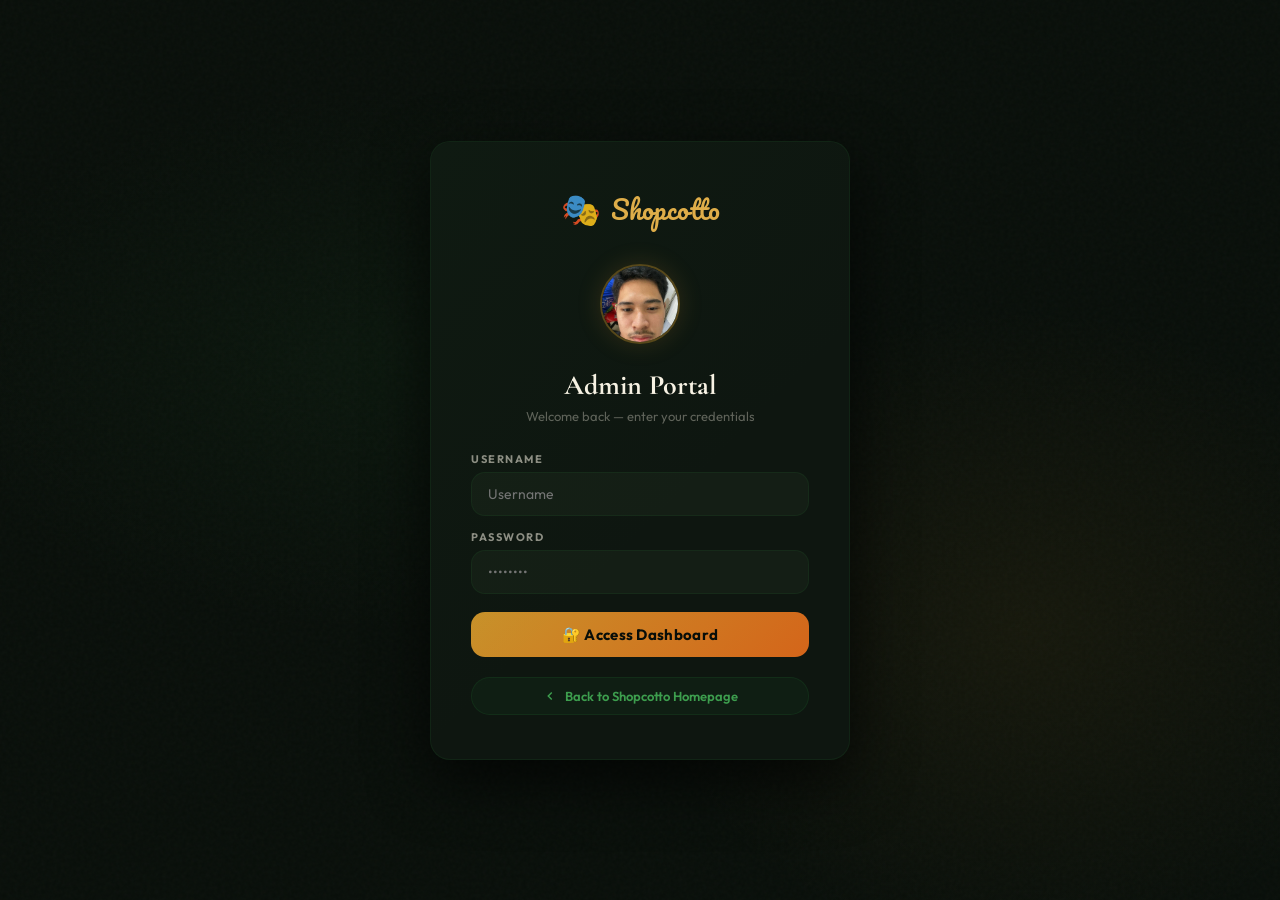
<file: admin.html>
<!DOCTYPE html>
<html lang="en">
<head>
<meta charset="UTF-8"/>
<meta name="viewport" content="width=device-width, initial-scale=1.0"/>
<title>Shopcotto — Admin Panel</title>
<link href="https://fonts.googleapis.com/css2?family=Cormorant+Garamond:ital,wght@0,400;0,600;0,700;1,400&family=Outfit:wght@300;400;500;600;700&family=Pacifico&display=swap" rel="stylesheet">
<style>
/* ═══════════════════════════════════════════
   SHOPCOTTO ADMIN — Dark Forest Luxury Theme
═══════════════════════════════════════════ */
:root {
  --bg-base:    #080E09;
  --bg-card:    #0E1610;
  --bg-elevated:#141E15;
  --bg-hover:   #1A2A1C;
  --border:     rgba(30,92,42,0.20);
  --border-hi:  rgba(201,146,42,0.40);
  --gold:       #C9922A;
  --gold2:      #E5B04A;
  --gold-glow:  rgba(201,146,42,0.18);
  --amber:      #D4651A;
  --forest:     #1E5C2A;
  --forest2:    #2E7A3A;
  --forest3:    #3D9E4E;
  --cream:      #FAF4E6;
  --cream2:     #EDE0C4;
  --muted:      rgba(250,244,230,0.35);
  --muted2:     rgba(250,244,230,0.55);
  --text:       rgba(250,244,230,0.90);
  --green:      #3D9E6A;
  --green-bg:   rgba(61,158,106,0.12);
  --red:        #C0392B;
  --red-bg:     rgba(192,57,43,0.12);
  --blue:       #3A8FD4;
  --blue-bg:    rgba(58,143,212,0.12);
  --orange:     #E08040;
  --orange-bg:  rgba(224,128,64,0.12);
  --sidebar-w:  260px;
  --font-display: 'Cormorant Garamond', Georgia, serif;
  --font-body:    'Outfit', sans-serif;
  --font-logo:    'Pacifico', cursive;
  --ease: cubic-bezier(0.4,0,0.2,1);
  --spring: cubic-bezier(0.34,1.56,0.64,1);
  --r1: 8px; --r2: 14px; --r3: 20px;
  --s1: 0 2px 12px rgba(0,0,0,0.5);
  --s2: 0 8px 32px rgba(0,0,0,0.6);
  --s3: 0 20px 60px rgba(0,0,0,0.7);
}

*,*::before,*::after{box-sizing:border-box;margin:0;padding:0}
html{font-size:16px;scroll-behavior:smooth}
body{
  font-family:var(--font-body);
  background:var(--bg-base);
  color:var(--text);
  overflow-x:hidden;
  min-height:100vh;
}
::-webkit-scrollbar{width:4px;height:4px}
::-webkit-scrollbar-track{background:var(--bg-base)}
::-webkit-scrollbar-thumb{background:var(--gold);border-radius:2px}
a{text-decoration:none;color:inherit}
button{cursor:pointer;font-family:var(--font-body);border:none;background:none}
input,select,textarea{font-family:var(--font-body)}

/* ── LOGIN SCREEN ── */
.login-screen{
  position:fixed;inset:0;z-index:9000;
  background:var(--bg-base);
  display:flex;align-items:center;justify-content:center;
  background-image:
    radial-gradient(ellipse 60% 50% at 30% 40%, rgba(30,92,42,0.10) 0%, transparent 60%),
    radial-gradient(ellipse 50% 60% at 80% 70%, rgba(201,146,42,0.07) 0%, transparent 60%);
}
.login-noise{
  position:absolute;inset:0;pointer-events:none;opacity:0.03;
  background-image:url("data:image/svg+xml,%3Csvg viewBox='0 0 256 256' xmlns='http://www.w3.org/2000/svg'%3E%3Cfilter id='n'%3E%3CfeTurbulence type='fractalNoise' baseFrequency='0.9' numOctaves='4' stitchTiles='stitch'/%3E%3C/filter%3E%3Crect width='100%25' height='100%25' filter='url(%23n)'/%3E%3C/svg%3E");
}
.login-card{
  width:100%;max-width:420px;
  background:var(--bg-card);
  border:1px solid var(--border);
  border-radius:var(--r3);
  padding:44px 40px;
  box-shadow:var(--s3);
  position:relative;z-index:1;
  animation:loginPop 0.5s var(--spring);
}
.login-card::before{
  content:'';position:absolute;inset:0;border-radius:var(--r3);
  background:linear-gradient(135deg,rgba(30,92,42,0.06) 0%,transparent 60%);
  pointer-events:none;
}
@keyframes loginPop{from{opacity:0;transform:translateY(24px) scale(0.96)}to{opacity:1;transform:none}}
.login-logo{
  display:flex;align-items:center;justify-content:center;gap:10px;margin-bottom:32px;
}
.login-logo span:first-child{font-size:32px}
.login-logo .logo-text{font-family:var(--font-logo);font-size:26px;color:var(--gold2)}
.login-card h2{
  font-family:var(--font-display);font-size:28px;text-align:center;
  margin-bottom:6px;color:var(--cream);
}
.login-sub{text-align:center;color:var(--muted);font-size:13px;margin-bottom:28px}
.login-avatar-wrap{display:flex;justify-content:center;margin-bottom:24px;}
.login-avatar{
  width:80px;height:80px;border-radius:50%;
  border:2px solid var(--border-hi);overflow:hidden;
  box-shadow:0 0 24px var(--gold-glow);
}
.login-avatar img{width:100%;height:100%;object-fit:cover}

/* Back to homepage link on login screen */
.login-back-link {
  display:flex;align-items:center;justify-content:center;gap:8px;
  margin-top:20px;padding:10px 20px;border-radius:100px;
  background:rgba(30,92,42,0.12);border:1px solid rgba(30,92,42,0.25);
  color:var(--forest3);font-size:13px;font-weight:600;
  transition:all 0.2s;text-decoration:none;
}
.login-back-link:hover{background:rgba(30,92,42,0.22);color:var(--gold2)}

.fg{display:flex;flex-direction:column;gap:6px;margin-bottom:14px}
.fg label{font-size:11px;font-weight:700;text-transform:uppercase;letter-spacing:1.5px;color:var(--muted2)}
.fg input{
  padding:12px 16px;border-radius:var(--r2);
  border:1px solid var(--border);background:var(--bg-elevated);
  color:var(--text);font-size:14px;outline:none;
  transition:border-color 0.2s,box-shadow 0.2s;
}
.fg input:focus{border-color:var(--gold);box-shadow:0 0 0 3px var(--gold-glow)}
.error-msg{
  background:var(--red-bg);border:1px solid rgba(192,57,43,0.3);
  color:#FF7070;border-radius:var(--r1);padding:10px 14px;
  font-size:13px;margin-bottom:12px;display:none;
}
.btn-login{
  width:100%;padding:13px;border-radius:var(--r2);
  background:linear-gradient(135deg,var(--gold),var(--amber));
  color:var(--bg-base);font-size:15px;font-weight:700;
  border:none;transition:all 0.25s var(--spring);
  letter-spacing:0.3px;margin-top:4px;
}
.btn-login:hover{transform:translateY(-2px);box-shadow:0 8px 28px rgba(201,146,42,0.4)}

/* ── LAYOUT ── */
.dashboard{display:flex;min-height:100vh}

/* ── SIDEBAR ── */
.sidebar{
  width:var(--sidebar-w);flex-shrink:0;
  background:var(--bg-card);
  border-right:1px solid var(--border);
  display:flex;flex-direction:column;
  position:fixed;top:0;left:0;bottom:0;
  z-index:100;overflow:hidden;
}
.sidebar::before{
  content:'';position:absolute;top:0;left:0;right:0;height:1px;
  background:linear-gradient(90deg,transparent,var(--gold),transparent);
}
.sidebar-top{padding:24px 20px 20px;border-bottom:1px solid var(--border)}
.sidebar-logo{display:flex;align-items:center;gap:10px;margin-bottom:20px;}
.sidebar-logo span:first-child{font-size:24px}
.sidebar-logo .logo-text{font-family:var(--font-logo);font-size:20px;color:var(--gold2)}
.admin-profile{
  display:flex;align-items:center;gap:12px;
  background:var(--bg-elevated);border-radius:var(--r2);
  padding:12px 14px;border:1px solid var(--border);
}
.admin-avatar{
  width:42px;height:42px;border-radius:50%;
  border:2px solid var(--gold);overflow:hidden;flex-shrink:0;
  box-shadow:0 0 12px var(--gold-glow);
}
.admin-avatar img{width:100%;height:100%;object-fit:cover}
.admin-info{}
.admin-name{font-size:14px;font-weight:700;color:var(--cream);margin-bottom:2px}
.admin-role{font-size:11px;color:var(--gold);font-weight:600;text-transform:uppercase;letter-spacing:1px}
.online-dot{
  width:8px;height:8px;border-radius:50%;background:var(--green);
  margin-left:auto;flex-shrink:0;box-shadow:0 0 8px var(--green);
  animation:onlinePulse 2s ease infinite;
}
@keyframes onlinePulse{0%,100%{opacity:1}50%{opacity:0.4}}

.sidebar-nav{flex:1;padding:16px 12px;overflow-y:auto;display:flex;flex-direction:column;gap:3px}
.nav-item{
  display:flex;align-items:center;gap:12px;
  width:100%;padding:11px 14px;border-radius:var(--r2);
  font-size:14px;font-weight:500;color:var(--muted2);
  transition:all 0.2s var(--ease);text-align:left;
  position:relative;overflow:hidden;
}
.nav-item::before{
  content:'';position:absolute;left:0;top:50%;transform:translateY(-50%);
  width:3px;height:0;border-radius:0 2px 2px 0;
  background:var(--gold);transition:height 0.2s var(--ease);
}
.nav-item:hover{background:var(--bg-hover);color:var(--text)}
.nav-item.active{background:var(--gold-glow);color:var(--gold2);font-weight:600}
.nav-item.active::before{height:24px}
.nav-icon{font-size:18px;width:22px;text-align:center;flex-shrink:0}
.nav-badge{
  margin-left:auto;background:var(--amber);color:white;
  font-size:10px;font-weight:800;padding:2px 7px;border-radius:100px;
  min-width:20px;text-align:center;
}

.sidebar-footer{padding:16px 12px;border-top:1px solid var(--border)}

/* ══ BACK TO HOMEPAGE BUTTON — prominent ══ */
.btn-back-home {
  display:flex;align-items:center;gap:10px;
  width:100%;padding:11px 14px;border-radius:var(--r2);
  font-size:13px;font-weight:700;
  color:var(--gold2);
  background:rgba(201,146,42,0.10);
  border:1px solid rgba(201,146,42,0.25);
  transition:all 0.2s;margin-bottom:6px;
  text-decoration:none;
}
.btn-back-home:hover{
  background:rgba(201,146,42,0.20);
  border-color:var(--gold);
  color:var(--gold2);
  transform:translateX(-2px);
}
.btn-back-home svg { flex-shrink:0; }

.btn-logout{
  display:flex;align-items:center;gap:10px;
  width:100%;padding:10px 14px;border-radius:var(--r2);
  font-size:13px;font-weight:600;color:rgba(192,57,43,0.7);
  transition:all 0.2s;margin-top:4px;
}
.btn-logout:hover{background:var(--red-bg);color:#FF7070}

/* ── MAIN ── */
.main-content{
  margin-left:var(--sidebar-w);flex:1;
  display:flex;flex-direction:column;min-height:100vh;
}
.top-bar{
  position:sticky;top:0;z-index:50;
  background:rgba(8,14,9,0.88);backdrop-filter:blur(20px);
  border-bottom:1px solid var(--border);
  padding:18px 32px;
  display:flex;align-items:center;justify-content:space-between;
}
.top-bar h1{font-family:var(--font-display);font-size:26px;font-weight:600;color:var(--cream)}
.top-bar-right{display:flex;align-items:center;gap:16px}
.time-display{font-size:13px;color:var(--muted);font-variant-numeric:tabular-nums}

/* Back to Shop button in top bar */
.top-bar-home {
  display:flex;align-items:center;gap:8px;
  padding:8px 18px;border-radius:100px;
  background:rgba(201,146,42,0.12);border:1px solid rgba(201,146,42,0.3);
  color:var(--gold2);font-size:13px;font-weight:700;
  transition:all 0.2s;text-decoration:none;
}
.top-bar-home:hover{background:rgba(201,146,42,0.22);border-color:var(--gold)}

.top-search{
  display:flex;align-items:center;gap:10px;
  background:var(--bg-elevated);border:1px solid var(--border);
  border-radius:100px;padding:8px 16px;
}
.top-search input{
  background:none;border:none;outline:none;color:var(--text);
  font-size:13px;width:180px;
}
.top-search input::placeholder{color:var(--muted)}

/* ── TAB CONTENT ── */
.tab-content{padding:28px 32px;display:none}
.tab-content.active{display:block;animation:fadeUp 0.3s var(--ease)}
@keyframes fadeUp{from{opacity:0;transform:translateY(10px)}to{opacity:1;transform:none}}

/* ── STATS GRID ── */
.stats-grid{display:grid;grid-template-columns:repeat(4,1fr);gap:18px;margin-bottom:28px}
.stat-card{
  background:var(--bg-card);border:1px solid var(--border);
  border-radius:var(--r3);padding:22px 24px;
  position:relative;overflow:hidden;
  transition:all 0.3s var(--ease);
}
.stat-card:hover{border-color:var(--border-hi);transform:translateY(-2px);box-shadow:var(--s2)}
.stat-card::after{
  content:'';position:absolute;top:0;right:0;
  width:60px;height:60px;border-radius:50%;
  transform:translate(20px,-20px);opacity:0.15;
}
.stat-card.gold-card::after{background:var(--gold);box-shadow:0 0 30px var(--gold)}
.stat-card.green-card::after{background:var(--green);box-shadow:0 0 30px var(--green)}
.stat-card.forest-card::after{background:var(--forest2);box-shadow:0 0 30px var(--forest2)}
.stat-card.blue-card::after{background:var(--blue);box-shadow:0 0 30px var(--blue)}
.stat-icon{font-size:28px;margin-bottom:12px;display:block}
.stat-label{font-size:11px;font-weight:700;text-transform:uppercase;letter-spacing:1.5px;color:var(--muted);margin-bottom:6px}
.stat-value{font-family:var(--font-display);font-size:36px;font-weight:700;color:var(--cream);line-height:1;margin-bottom:6px}
.stat-sub{font-size:12px;color:var(--muted)}
.stat-trend{font-size:12px;font-weight:600}
.stat-trend.up{color:var(--green)}
.stat-trend.warn{color:var(--orange)}

/* ── DASHBOARD GRID ── */
.dashboard-lower{display:grid;grid-template-columns:1fr 1fr;gap:20px;margin-bottom:28px}
.dash-card{
  background:var(--bg-card);border:1px solid var(--border);
  border-radius:var(--r3);padding:24px;
}
.dash-card h3{
  font-family:var(--font-display);font-size:20px;
  margin-bottom:18px;color:var(--cream);
  display:flex;align-items:center;gap:10px;
}

/* ── TABLE ── */
.table-wrap{overflow-x:auto;border-radius:var(--r2);border:1px solid var(--border)}
table{width:100%;border-collapse:collapse}
th{
  padding:12px 16px;text-align:left;
  font-size:10px;font-weight:700;text-transform:uppercase;letter-spacing:1.5px;
  color:var(--muted);background:var(--bg-elevated);
  border-bottom:1px solid var(--border);white-space:nowrap;
}
td{
  padding:13px 16px;font-size:13px;color:var(--text);
  border-bottom:1px solid rgba(30,92,42,0.08);
  vertical-align:middle;
}
tr:last-child td{border-bottom:none}
tr:hover td{background:var(--bg-hover)}
.td-name{font-weight:600;color:var(--cream)}
.td-id{font-weight:800;color:var(--gold);font-family:monospace;font-size:12px}
.td-price{font-family:var(--font-display);font-size:16px;font-weight:700;color:var(--gold2)}
.td-muted{color:var(--muted);font-size:12px}

/* Status badges */
.badge{
  padding:4px 10px;border-radius:100px;font-size:11px;font-weight:700;
  text-transform:uppercase;letter-spacing:0.5px;white-space:nowrap;
}
.badge-pending  {background:var(--orange-bg);color:var(--orange)}
.badge-processing{background:var(--blue-bg);color:var(--blue)}
.badge-completed{background:var(--green-bg);color:var(--green)}
.badge-cancelled{background:var(--red-bg);color:#FF7070}
.badge-active   {background:var(--green-bg);color:var(--green)}
.badge-inactive {background:rgba(255,255,255,0.05);color:var(--muted)}
.badge-low      {background:var(--orange-bg);color:var(--orange)}
.badge-out      {background:var(--red-bg);color:#FF7070}

/* ── TOOLBAR ── */
.tab-toolbar{
  display:flex;align-items:center;justify-content:space-between;
  flex-wrap:wrap;gap:12px;margin-bottom:20px;
}
.toolbar-left,.toolbar-right{display:flex;align-items:center;gap:10px}
.select-styled{
  padding:9px 14px;border-radius:100px;border:1px solid var(--border);
  background:var(--bg-elevated);color:var(--text);font-size:13px;
  outline:none;cursor:pointer;transition:border-color 0.2s;
}
.select-styled:focus{border-color:var(--gold)}
.search-box{
  display:flex;align-items:center;gap:8px;
  background:var(--bg-elevated);border:1px solid var(--border);
  border-radius:100px;padding:9px 16px;
  transition:border-color 0.2s;
}
.search-box:focus-within{border-color:var(--gold)}
.search-box input{background:none;border:none;outline:none;color:var(--text);font-size:13px;width:160px}
.search-box input::placeholder{color:var(--muted)}
.btn-primary{
  padding:9px 20px;border-radius:100px;
  background:linear-gradient(135deg,var(--gold),var(--amber));
  color:var(--bg-base);font-size:13px;font-weight:700;
  border:none;transition:all 0.2s var(--spring);
}
.btn-primary:hover{transform:translateY(-1px);box-shadow:0 6px 20px rgba(201,146,42,0.35)}
.btn-ghost{
  padding:9px 18px;border-radius:100px;font-size:13px;font-weight:600;
  border:1px solid var(--border);color:var(--muted2);
  transition:all 0.2s;
}
.btn-ghost:hover{border-color:var(--text);color:var(--text)}
.btn-sm{
  padding:5px 12px;border-radius:100px;font-size:11px;font-weight:700;
  border:1px solid var(--border);color:var(--muted2);
  transition:all 0.15s;cursor:pointer;
}
.btn-sm:hover{background:var(--bg-hover);color:var(--text)}
.btn-sm.green{border-color:rgba(61,158,106,0.4);color:var(--green)}
.btn-sm.green:hover{background:var(--green-bg)}
.btn-sm.red{border-color:rgba(192,57,43,0.4);color:#FF7070}
.btn-sm.red:hover{background:var(--red-bg)}
.btn-sm.gold{border-color:var(--border-hi);color:var(--gold)}
.btn-sm.gold:hover{background:var(--gold-glow)}

/* ── STATUS SELECT ── */
.status-sel{
  padding:5px 10px;border-radius:100px;border:1px solid var(--border);
  background:var(--bg-elevated);color:var(--text);font-size:12px;
  font-weight:600;outline:none;cursor:pointer;
}

/* ── PRODUCT IMAGE ── */
.prod-thumb{
  width:44px;height:44px;border-radius:var(--r1);
  background:var(--bg-elevated);overflow:hidden;
  display:flex;align-items:center;justify-content:center;font-size:20px;
}
.prod-thumb img{width:100%;height:100%;object-fit:cover}

/* ── LOW STOCK ITEMS ── */
.low-stock-item{
  display:flex;align-items:center;justify-content:space-between;
  padding:10px 0;border-bottom:1px solid rgba(30,92,42,0.08);
}
.low-stock-item:last-child{border-bottom:none}
.lsi-info{flex:1}
.lsi-name{font-size:13px;font-weight:600;color:var(--cream);margin-bottom:2px}
.lsi-theme{font-size:11px;color:var(--muted)}
.lsi-stock{font-size:13px;font-weight:800}
.lsi-stock.zero{color:#FF7070}
.lsi-stock.low{color:var(--orange)}
.stock-bar{
  width:80px;height:4px;background:rgba(255,255,255,0.08);
  border-radius:2px;overflow:hidden;margin-left:12px;
}
.stock-bar-fill{height:100%;border-radius:2px;transition:width 0.5s var(--ease)}

/* ── MINI ORDER ── */
.mini-order{
  display:flex;align-items:center;gap:12px;
  padding:10px 0;border-bottom:1px solid rgba(30,92,42,0.08);
}
.mini-order:last-child{border-bottom:none}
.mo-id{font-size:12px;font-weight:800;color:var(--gold);font-family:monospace;width:72px;flex-shrink:0}
.mo-info{flex:1}
.mo-name{font-size:13px;font-weight:600;color:var(--cream);margin-bottom:1px}
.mo-meta{font-size:11px;color:var(--muted)}
.mo-amount{font-family:var(--font-display);font-size:15px;font-weight:700;color:var(--gold2)}

/* ── MODALS ── */
.modal-overlay{
  position:fixed;inset:0;z-index:8000;
  background:rgba(0,0,0,0.80);backdrop-filter:blur(12px);
  display:none;align-items:center;justify-content:center;padding:20px;
  overflow-y:auto;
}
.modal-overlay.active{display:flex}
.modal{
  background:var(--bg-card);border:1px solid var(--border);
  border-radius:var(--r3);width:100%;max-width:600px;
  position:relative;margin:auto;
  animation:modalPop 0.3s var(--spring);
  max-height:90vh;overflow-y:auto;
}
@keyframes modalPop{from{opacity:0;transform:scale(0.94) translateY(16px)}to{opacity:1;transform:none}}
.modal-header{
  padding:24px 28px 0;border-bottom:1px solid var(--border);
  padding-bottom:18px;
  display:flex;align-items:center;justify-content:space-between;
}
.modal-header h2{font-family:var(--font-display);font-size:24px;color:var(--cream)}
.modal-close{
  width:32px;height:32px;border-radius:50%;
  background:var(--bg-elevated);border:1px solid var(--border);
  color:var(--muted);font-size:14px;
  display:flex;align-items:center;justify-content:center;
  transition:all 0.2s;
}
.modal-close:hover{border-color:var(--text);color:var(--text);transform:rotate(90deg)}
.modal-body{padding:24px 28px}
.detail-row{
  display:flex;justify-content:space-between;align-items:center;
  padding:10px 0;border-bottom:1px solid rgba(30,92,42,0.08);
  font-size:14px;
}
.detail-row:last-child{border-bottom:none}
.detail-label{color:var(--muted);font-weight:600}
.detail-value{color:var(--cream);font-weight:600;text-align:right}
.order-items-list{margin:16px 0;background:var(--bg-elevated);border-radius:var(--r2);padding:14px}
.oi-item{
  display:flex;justify-content:space-between;
  padding:8px 0;border-bottom:1px solid rgba(30,92,42,0.08);
  font-size:13px;
}
.oi-item:last-child{border-bottom:none}
.modal-form-fg{display:flex;flex-direction:column;gap:6px;margin-bottom:16px}
.modal-form-fg label{font-size:11px;font-weight:700;text-transform:uppercase;letter-spacing:1px;color:var(--muted2)}
.modal-form-fg input,.modal-form-fg select{
  padding:11px 14px;border-radius:var(--r1);
  border:1px solid var(--border);background:var(--bg-elevated);
  color:var(--text);font-size:14px;outline:none;transition:border-color 0.2s;
}
.modal-form-fg input:focus,.modal-form-fg select:focus{border-color:var(--gold)}

/* ── TOAST ── */
.toast-stack{
  position:fixed;bottom:24px;right:24px;z-index:99000;
  display:flex;flex-direction:column;gap:10px;max-width:300px;
}
.toast-item{
  background:var(--bg-elevated);border:1px solid var(--border);
  border-left:3px solid var(--gold);
  color:var(--text);padding:13px 18px;
  border-radius:var(--r2);font-size:13px;font-weight:500;
  box-shadow:var(--s2);animation:toastIn 0.3s var(--spring);
}
.toast-item.success{border-left-color:var(--green)}
.toast-item.error{border-left-color:var(--red)}
.toast-item.out{animation:toastOut 0.3s var(--ease) forwards}
@keyframes toastIn{from{opacity:0;transform:translateX(100%)}to{opacity:1;transform:none}}
@keyframes toastOut{from{opacity:1}to{opacity:0;transform:translateX(100%)}}

/* ── EMPTY / LOADING ── */
.empty-state{text-align:center;padding:60px 20px;color:var(--muted);}
.empty-state span{font-size:48px;display:block;margin-bottom:12px;opacity:0.5}
.empty-state p{font-size:14px}
.loading-row td{text-align:center;padding:40px;color:var(--muted)}
.dots{display:inline-flex;gap:6px}
.dots span{
  width:7px;height:7px;border-radius:50%;background:var(--gold);
  animation:dot 1.2s ease infinite;
}
.dots span:nth-child(2){animation-delay:0.2s}
.dots span:nth-child(3){animation-delay:0.4s}
@keyframes dot{0%,100%{opacity:0.3;transform:translateY(0)}50%{opacity:1;transform:translateY(-4px)}}

/* ── PAGINATION ── */
.pagination{display:flex;align-items:center;justify-content:center;gap:8px;padding:20px;}
.page-btn{
  width:34px;height:34px;border-radius:50%;
  border:1px solid var(--border);background:none;
  color:var(--muted2);font-size:13px;font-weight:600;
  transition:all 0.2s;display:flex;align-items:center;justify-content:center;
}
.page-btn:hover,.page-btn.active{background:var(--gold);border-color:var(--gold);color:var(--bg-base)}

/* ── RESPONSIVE ── */
@media(max-width:1200px){.stats-grid{grid-template-columns:repeat(2,1fr)}}
@media(max-width:900px){
  .sidebar{transform:translateX(-100%);transition:transform 0.3s var(--ease)}
  .sidebar.open{transform:none}
  .main-content{margin-left:0}
  .dashboard-lower{grid-template-columns:1fr}
}
@media(max-width:600px){
  .stats-grid{grid-template-columns:1fr}
  .tab-content{padding:20px 16px}
  .top-bar{padding:14px 20px}
}
</style>
</head>
<body>

<!-- LOGIN SCREEN -->
<div id="adminLogin" class="login-screen">
  <div class="login-noise"></div>
  <div class="login-card">
    <div class="login-logo">
      <span>🎭</span>
      <span class="logo-text">Shopcotto</span>
    </div>
    <div class="login-avatar-wrap">
      <div class="login-avatar">
        <img src="jian.jpg" alt="Admin"
             onerror="this.src='[data-uri]'">
      </div>
    </div>
    <h2>Admin Portal</h2>
    <p class="login-sub">Welcome back — enter your credentials</p>
    <div class="fg">
      <label>Username</label>
      <input type="text" id="adminUser" placeholder="Username" autocomplete="username">
    </div>
    <div class="fg">
      <label>Password</label>
      <input type="password" id="adminPass" placeholder="••••••••" autocomplete="current-password"
             onkeydown="if(event.key==='Enter') adminLogin()">
    </div>
    <div id="loginError" class="error-msg"></div>
    <button class="btn-login" onclick="adminLogin()">🔐 Access Dashboard</button>
    <a href="index.html" class="login-back-link">
      <svg width="14" height="14" viewBox="0 0 24 24" fill="none" stroke="currentColor" stroke-width="2.5"><path d="m15 18-6-6 6-6"/></svg>
      Back to Shopcotto Homepage
    </a>
  </div>
</div>

<!-- DASHBOARD -->
<div id="adminDashboard" class="dashboard" style="display:none">

  <!-- SIDEBAR -->
  <aside class="sidebar" id="sidebar">
    <div class="sidebar-top">
      <div class="sidebar-logo">
        <span>🎭</span>
        <span class="logo-text">Shopcotto</span>
      </div>
      <div class="admin-profile">
        <div class="admin-avatar">
          <img src="jian.jpg" alt="Itubam"
               onerror="this.src='[data-uri]'">
        </div>
        <div class="admin-info">
          <div class="admin-name">Itubam</div>
          <div class="admin-role">Administrator</div>
        </div>
        <div class="online-dot"></div>
      </div>
    </div>

    <nav class="sidebar-nav">
      <button class="nav-item active" onclick="showTab('overview')">
        <span class="nav-icon">📊</span> Overview
      </button>
      <button class="nav-item" onclick="showTab('orders')" id="ordersNavBtn">
        <span class="nav-icon">📦</span> Orders
        <span class="nav-badge" id="pendingBadge" style="display:none">0</span>
      </button>
      <button class="nav-item" onclick="showTab('products')">
        <span class="nav-icon">🎭</span> Products
      </button>
      <button class="nav-item" onclick="showTab('customers')">
        <span class="nav-icon">👥</span> Customers
      </button>
    </nav>

    <div class="sidebar-footer">
      <!-- ══ BACK TO HOMEPAGE — primary action ══ -->
      <a href="index.html" class="btn-back-home">
        <svg width="16" height="16" viewBox="0 0 24 24" fill="none" stroke="currentColor" stroke-width="2.5"><path d="m3 9 9-7 9 7v11a2 2 0 0 1-2 2H5a2 2 0 0 1-2-2z"/><polyline points="9 22 9 12 15 12 15 22"/></svg>
        Back to Homepage
      </a>
      <button class="btn-logout" onclick="adminLogout()">
        <span>🚪</span> Logout
      </button>
    </div>
  </aside>

  <!-- MAIN -->
  <main class="main-content">
    <div class="top-bar">
      <h1 id="pageTitle">Dashboard Overview</h1>
      <div class="top-bar-right">
        <!-- ══ BACK TO HOMEPAGE — top bar shortcut ══ -->
        <a href="index.html" class="top-bar-home">
          <svg width="14" height="14" viewBox="0 0 24 24" fill="none" stroke="currentColor" stroke-width="2.5"><path d="m3 9 9-7 9 7v11a2 2 0 0 1-2 2H5a2 2 0 0 1-2-2z"/><polyline points="9 22 9 12 15 12 15 22"/></svg>
          🏠 Homepage
        </a>
        <div class="top-search">
          <svg width="14" height="14" viewBox="0 0 24 24" fill="none" stroke="currentColor" stroke-width="2"><circle cx="11" cy="11" r="8"/><path d="m21 21-4.35-4.35"/></svg>
          <input type="text" placeholder="Quick search…" id="topSearchInput" oninput="quickSearch(this.value)">
        </div>
        <span id="currentTime" class="time-display"></span>
      </div>
    </div>

    <!-- OVERVIEW -->
    <div class="tab-content active" id="tab-overview">
      <div class="stats-grid" id="statsGrid">
        <div class="stat-card"><div class="dots"><span></span><span></span><span></span></div></div>
        <div class="stat-card"></div>
        <div class="stat-card"></div>
        <div class="stat-card"></div>
      </div>
      <div class="dashboard-lower">
        <div class="dash-card">
          <h3>📦 Recent Orders</h3>
          <div id="recentOrders"><div class="dots"><span></span><span></span><span></span></div></div>
        </div>
        <div class="dash-card">
          <h3>⚠️ Low Stock Alert</h3>
          <div id="lowStockAlert"><div class="dots"><span></span><span></span><span></span></div></div>
        </div>
      </div>
    </div>

    <!-- ORDERS -->
    <div class="tab-content" id="tab-orders">
      <div class="tab-toolbar">
        <div class="toolbar-left">
          <select class="select-styled" id="orderStatusFilter" onchange="loadOrders()">
            <option value="">All Orders</option>
            <option value="pending">⏳ Pending</option>
            <option value="processing">🔄 Processing</option>
            <option value="completed">✅ Completed</option>
            <option value="cancelled">❌ Cancelled</option>
          </select>
          <div class="search-box">
            <svg width="13" height="13" viewBox="0 0 24 24" fill="none" stroke="currentColor" stroke-width="2"><circle cx="11" cy="11" r="8"/><path d="m21 21-4.35-4.35"/></svg>
            <input type="text" placeholder="Search orders…" id="orderSearch" oninput="loadOrders()">
          </div>
        </div>
        <div class="toolbar-right">
          <button class="btn-ghost" onclick="loadOrders()">🔄 Refresh</button>
        </div>
      </div>
      <div class="table-wrap" id="ordersTable">
        <table>
          <thead><tr>
            <th>Order ID</th><th>Customer</th><th>Contact</th>
            <th>Items</th><th>Total</th><th>Payment</th><th>GCash Ref</th><th>Date Needed</th>
            <th>Status</th><th>Actions</th>
          </tr></thead>
          <tbody id="ordersBody">
            <tr class="loading-row"><td colspan="10"><div class="dots"><span></span><span></span><span></span></div></td></tr>
          </tbody>
        </table>
      </div>
      <div class="pagination" id="ordersPagination"></div>
    </div>

    <!-- PRODUCTS -->
    <div class="tab-content" id="tab-products">
      <div class="tab-toolbar">
        <div class="toolbar-left">
          <select class="select-styled" id="productThemeFilter" onchange="loadProducts()">
            <option value="">All Themes</option>
          </select>
          <div class="search-box">
            <svg width="13" height="13" viewBox="0 0 24 24" fill="none" stroke="currentColor" stroke-width="2"><circle cx="11" cy="11" r="8"/><path d="m21 21-4.35-4.35"/></svg>
            <input type="text" placeholder="Search products…" id="productSearch" oninput="loadProducts()">
          </div>
        </div>
        <div class="toolbar-right">
          <button class="btn-primary" onclick="openAddProduct()">+ Add Product</button>
          <button class="btn-ghost" onclick="loadProducts()">🔄 Refresh</button>
        </div>
      </div>
      <div class="table-wrap">
        <table>
          <thead><tr>
            <th>Image</th><th>Name</th><th>Theme</th>
            <th>Price</th><th>Stock</th><th>Status</th><th>Rating</th><th>Actions</th>
          </tr></thead>
          <tbody id="productsBody">
            <tr class="loading-row"><td colspan="8"><div class="dots"><span></span><span></span><span></span></div></td></tr>
          </tbody>
        </table>
      </div>
    </div>

    <!-- CUSTOMERS -->
    <div class="tab-content" id="tab-customers">
      <div class="tab-toolbar">
        <div class="toolbar-left">
          <div class="search-box">
            <svg width="13" height="13" viewBox="0 0 24 24" fill="none" stroke="currentColor" stroke-width="2"><circle cx="11" cy="11" r="8"/><path d="m21 21-4.35-4.35"/></svg>
            <input type="text" placeholder="Search customers…" id="customerSearch" oninput="loadCustomers()">
          </div>
        </div>
        <div class="toolbar-right">
          <button class="btn-ghost" onclick="loadCustomers()">🔄 Refresh</button>
        </div>
      </div>
      <div class="table-wrap">
        <table>
          <thead><tr>
            <th>#</th><th>Name</th><th>Email</th><th>Contact</th><th>Facebook</th><th>Joined</th>
          </tr></thead>
          <tbody id="customersBody">
            <tr class="loading-row"><td colspan="6"><div class="dots"><span></span><span></span><span></span></div></td></tr>
          </tbody>
        </table>
      </div>
      <div class="pagination" id="customersPagination"></div>
    </div>
  </main>
</div>

<!-- ORDER DETAIL MODAL -->
<div class="modal-overlay" id="orderDetailModal">
  <div class="modal" style="max-width:680px">
    <div class="modal-header">
      <h2>📦 Order Details</h2>
      <button class="modal-close" onclick="closeModal('orderDetailModal')">✕</button>
    </div>
    <div class="modal-body" id="orderDetailContent"></div>
  </div>
</div>

<!-- STOCK MODAL -->
<div class="modal-overlay" id="stockModal">
  <div class="modal" style="max-width:380px">
    <div class="modal-header">
      <h2>📦 Update Stock</h2>
      <button class="modal-close" onclick="closeModal('stockModal')">✕</button>
    </div>
    <div class="modal-body">
      <p id="stockProductName" style="color:var(--muted);margin-bottom:16px;font-size:14px"></p>
      <div class="modal-form-fg">
        <label>New Stock Quantity</label>
        <input type="number" id="stockInput" min="0" placeholder="Enter stock amount">
      </div>
      <button class="btn-primary" style="width:100%;padding:12px;font-size:14px" onclick="saveStock()">
        💾 Save Changes
      </button>
    </div>
  </div>
</div>

<!-- ADD PRODUCT MODAL -->
<div class="modal-overlay" id="addProductModal">
  <div class="modal" style="max-width:640px">
    <div class="modal-header">
      <h2>🎭 Add New Product</h2>
      <button class="modal-close" onclick="closeModal('addProductModal')">✕</button>
    </div>
    <div class="modal-body" id="addProductContent"></div>
  </div>
</div>

<div class="toast-stack" id="toastStack"></div>

<script>
// ═══════════════════════════════════════
//  SHOPCOTTO ADMIN — admin.js (inline)
// ═══════════════════════════════════════
const API = 'api/api.php';
let adminData = {};
let currentStockProductId = null;
let ordersPage = 1;
let customersPage = 1;

// ── CLOCK ──
(function clock(){
  const el = document.getElementById('currentTime');
  if(el) el.textContent = new Date().toLocaleString('en-PH',{
    hour:'2-digit',minute:'2-digit',second:'2-digit',
    weekday:'short',month:'short',day:'numeric'
  });
  setTimeout(clock, 1000);
})();

// ── CHECK SESSION ──
async function checkAdmin(){
  try{
    const r = await fetch(`${API}?action=check_admin`);
    const d = await r.json();
    if(d.logged_in){ showDashboard(); initDashboard(); }
  }catch(e){}
}
checkAdmin();

// ── LOGIN ──
async function adminLogin(){
  const user  = document.getElementById('adminUser').value.trim();
  const pass  = document.getElementById('adminPass').value;
  const errEl = document.getElementById('loginError');
  const btn   = document.querySelector('.btn-login');
  errEl.style.display = 'none';

  if(!user || !pass){ showErr('Please enter username and password.'); return; }

  btn.textContent = '⏳ Logging in…'; btn.disabled = true;

  try{
    const r = await fetch(`${API}?action=admin_login`,{
      method:'POST', headers:{'Content-Type':'application/json'},
      body: JSON.stringify({username:user, password:pass})
    });
    const d = await r.json();
    if(d.success){
      window._adminLocalAuth = false;
      btn.textContent = '🔐 Access Dashboard'; btn.disabled = false;
      showDashboard(); initDashboard(); return;
    }
  }catch(e){}

  if(user.toLowerCase() === 'itubam' && pass === 'mabuti'){
    window._adminLocalAuth = true;
    btn.textContent = '🔐 Access Dashboard'; btn.disabled = false;
    showDashboard(); initDashboard(); return;
  }

  btn.textContent = '🔐 Access Dashboard'; btn.disabled = false;
  showErr('Incorrect username or password.');

  function showErr(msg){
    errEl.textContent = msg; errEl.style.display = 'block';
    errEl.animate(
      [{transform:'translateX(-5px)'},{transform:'translateX(5px)'},
       {transform:'translateX(-3px)'},{transform:'translateX(0)'}],
      {duration:320, easing:'ease'}
    );
  }
}

function showDashboard(){
  document.getElementById('adminLogin').style.display='none';
  document.getElementById('adminDashboard').style.display='flex';
}
async function adminLogout(){
  try{ await fetch(`${API}?action=admin_logout`); }catch(e){}
  document.getElementById('adminDashboard').style.display='none';
  document.getElementById('adminLogin').style.display='flex';
  document.getElementById('adminUser').value='';
  document.getElementById('adminPass').value='';
  toast('Logged out successfully');
}

// ── INIT DASHBOARD ──
function initDashboard(){
  loadStats();
  loadThemesFilter();
}

// ── TABS ──
function showTab(tab){
  document.querySelectorAll('.tab-content').forEach(t=>t.classList.remove('active'));
  document.querySelectorAll('.nav-item').forEach(n=>n.classList.remove('active'));
  document.getElementById(`tab-${tab}`)?.classList.add('active');
  event?.currentTarget?.classList.add('active');

  const titles = {overview:'Dashboard Overview',orders:'Order Management',
                  products:'Product Catalog',customers:'Customer Database'};
  document.getElementById('pageTitle').textContent = titles[tab]||tab;

  if(tab==='orders')    loadOrders();
  if(tab==='products')  loadProducts();
  if(tab==='customers') loadCustomers();
}

// ── STATS ──
async function loadStats(){
  try{
    const r = await fetch(`${API}?action=get_stats`);
    const d = await r.json();
    if(d.success){ renderStats(d.stats); }
  }catch(e){ renderStats(getDemoStats()); }
}

function renderStats(s){
  adminData.stats = s;
  const g = document.getElementById('statsGrid');
  g.innerHTML = `
    <div class="stat-card gold-card">
      <span class="stat-icon">💰</span>
      <div class="stat-label">Total Revenue</div>
      <div class="stat-value">₱${fmtNum(s.revenue)}</div>
      <div class="stat-sub">${s.completed} completed orders</div>
    </div>
    <div class="stat-card green-card">
      <span class="stat-icon">📦</span>
      <div class="stat-label">Total Orders</div>
      <div class="stat-value">${s.total_orders}</div>
      <div class="stat-sub stat-trend ${s.pending>0?'warn':''}">
        ${s.pending} pending · ${s.processing} processing
      </div>
    </div>
    <div class="stat-card forest-card">
      <span class="stat-icon">👥</span>
      <div class="stat-label">Customers</div>
      <div class="stat-value">${s.customers}</div>
      <div class="stat-sub">Registered accounts</div>
    </div>
    <div class="stat-card blue-card">
      <span class="stat-icon">🎭</span>
      <div class="stat-label">Active Products</div>
      <div class="stat-value">${s.products}</div>
      <div class="stat-sub stat-trend ${s.low_stock>0?'warn':''}">
        ${s.low_stock} low · ${s.out_of_stock} out of stock
      </div>
    </div>`;

  const badge = document.getElementById('pendingBadge');
  if(badge){ badge.textContent = s.pending; badge.style.display = s.pending > 0 ? 'flex' : 'none'; }

  loadRecentOrders();
  loadLowStock();
}

async function loadRecentOrders(){
  const el = document.getElementById('recentOrders');
  try{
    const r = await fetch(`${API}?action=get_orders&page=1`);
    const d = await r.json();
    if(r.status === 401 || d.message === 'Unauthorized.'){
      el.innerHTML=`<div class="empty-state">
        <span>🔐</span>
        <p style="color:var(--orange)">Run <strong>setup_admin.php</strong> once to connect orders</p>
        <a href="setup_admin.php" target="_blank" style="display:inline-block;margin-top:10px;padding:7px 18px;background:var(--gold);color:var(--bg-base);border-radius:100px;font-size:12px;font-weight:700;text-decoration:none">Run Setup →</a>
      </div>`;
      return;
    }
    const orders = (d.orders||[]).slice(0,6);
    if(!orders.length){ el.innerHTML='<div class="empty-state"><span>📦</span><p>No orders yet</p></div>'; return; }
    el.innerHTML = orders.map(o=>`
      <div class="mini-order">
        <div class="mo-id">#SC${String(o.id).padStart(5,'0')}</div>
        <div class="mo-info">
          <div class="mo-name">${esc(o.customer_name)}</div>
          <div class="mo-meta">${fmtDate(o.created_at)}</div>
        </div>
        <span class="badge badge-${o.status}">${statusLabel(o.status)}</span>
        <div class="mo-amount">₱${fmtNum(o.total_amount)}</div>
      </div>`).join('');
  }catch(e){
    el.innerHTML='<div class="empty-state"><span>📦</span><p>Could not load orders</p></div>';
  }
}

async function loadLowStock(){
  const el = document.getElementById('lowStockAlert');
  try{
    const r = await fetch(`${API}?action=get_low_stock`);
    const d = await r.json();
    const products = d.products||[];
    if(!products.length){ el.innerHTML='<div class="empty-state"><span>✅</span><p>All products well stocked!</p></div>'; return; }
    el.innerHTML = products.map(p=>{
      const pct = Math.min(100, (p.stock/20)*100);
      const cls = p.stock===0?'zero':'low';
      return `<div class="low-stock-item">
        <div class="lsi-info">
          <div class="lsi-name">${esc(p.name)}</div>
          <div class="lsi-theme">${esc(p.theme_name||'')}</div>
        </div>
        <div class="stock-bar"><div class="stock-bar-fill" style="width:${pct}%;background:${p.stock===0?'var(--red)':'var(--orange)'}"></div></div>
        <div class="lsi-stock ${cls}" style="margin-left:12px;min-width:40px;text-align:right">
          ${p.stock===0?'Out':''+p.stock}
        </div>
        <button class="btn-sm gold" style="margin-left:10px" onclick="openStock(${p.id},'${esc(p.name)}',${p.stock})">Edit</button>
      </div>`;
    }).join('');
  }catch(e){}
}

// ── ORDERS ──
async function loadOrders(){
  const status = document.getElementById('orderStatusFilter')?.value||'';
  const search = document.getElementById('orderSearch')?.value||'';
  const tbody  = document.getElementById('ordersBody');
  tbody.innerHTML = `<tr class="loading-row"><td colspan="10"><div class="dots"><span></span><span></span><span></span></div></td></tr>`;
  try{
    const r = await fetch(`${API}?action=get_orders&status=${status}&search=${encodeURIComponent(search)}&page=${ordersPage}`);
    const d = await r.json();
    if(r.status === 401 || d.message === 'Unauthorized.'){
      tbody.innerHTML=`<tr class="loading-row"><td colspan="10" style="text-align:center;padding:40px">
        <p style="color:var(--orange);margin-bottom:12px">⚠️ Session not active — run setup first</p>
        <a href="setup_admin.php" target="_blank" style="padding:8px 20px;background:var(--gold);color:var(--bg-base);border-radius:100px;font-size:13px;font-weight:700;text-decoration:none">Run setup_admin.php →</a>
      </td></tr>`;
      return;
    }
    renderOrders(d.orders||[]);
  }catch(e){ tbody.innerHTML=`<tr class="loading-row"><td colspan="10">Could not load orders.</td></tr>`; }
}

function renderOrders(orders){
  const tbody = document.getElementById('ordersBody');
  if(!orders.length){
    tbody.innerHTML=`<tr class="loading-row"><td colspan="10"><div class="empty-state"><span>📦</span><p>No orders found</p></div></td></tr>`;
    return;
  }
  tbody.innerHTML = orders.map(o=>`
    <tr>
      <td class="td-id">#SC${String(o.id).padStart(5,'0')}</td>
      <td class="td-name">${esc(o.customer_name)}</td>
      <td class="td-muted">${esc(o.contact_number)}</td>
      <td class="td-muted" style="max-width:140px;overflow:hidden;text-overflow:ellipsis;white-space:nowrap" title="${esc(o.products||'')}">
        ${esc((o.products||'').substring(0,35))}${(o.products||'').length>35?'…':''}
      </td>
      <td class="td-price">₱${fmtNum(o.total_amount)}</td>
      <td><span class="badge ${o.payment_method==='gcash'?'badge-processing':'badge-pending'}" style="font-size:10px">${o.payment_method?.toUpperCase()||'—'}</span></td>
      <td class="td-muted" style="font-size:11px">${esc(o.gcash_ref||'—')}</td>
      <td class="td-muted">${fmtDate(o.date_needed)}</td>
      <td>
        <select class="status-sel" onchange="updateOrderStatus(${o.id},this.value)">
          <option value="pending"    ${o.status==='pending'   ?'selected':''}>⏳ Pending</option>
          <option value="processing" ${o.status==='processing'?'selected':''}>🔄 Processing</option>
          <option value="completed"  ${o.status==='completed' ?'selected':''}>✅ Completed</option>
          <option value="cancelled"  ${o.status==='cancelled' ?'selected':''}>❌ Cancelled</option>
        </select>
      </td>
      <td>
        <button class="btn-sm gold" onclick="viewOrderDetail(${o.id})">View</button>
      </td>
    </tr>`).join('');
}

async function updateOrderStatus(id, status){
  try{
    const r = await fetch(`${API}?action=update_order_status`,{
      method:'POST',headers:{'Content-Type':'application/json'},
      body:JSON.stringify({order_id:id,status})
    });
    const d = await r.json();
    if(d.success){ toast('Status updated','success'); loadStats(); }
    else toast(d.message||'Failed','error');
  }catch(e){ toast('Status updated (demo)','success'); }
}

async function viewOrderDetail(id){
  const el = document.getElementById('orderDetailContent');
  el.innerHTML = `<div style="text-align:center;padding:40px"><div class="dots"><span></span><span></span><span></span></div></div>`;
  openModal('orderDetailModal');
  try{
    const r = await fetch(`${API}?action=get_order_detail&id=${id}`);
    const d = await r.json();
    if(!d.success){ el.innerHTML='<p>Could not load order.</p>'; return; }
    const o = d.order;
    const items = o.items||[];
    el.innerHTML = `
      <div style="display:grid;grid-template-columns:1fr 1fr;gap:0">
        ${[
          ['Order ID',`#SC${String(o.id).padStart(5,'0')}`],
          ['Customer',o.customer_name],
          ['Contact', o.contact_number],
          ['Facebook',o.fb_name],
          ['Payment', o.payment_method?.toUpperCase()],
          ['GCash Ref', o.gcash_ref || '—'],
          ['Date Needed',fmtDate(o.date_needed)],
          ['Status',`<span class="badge badge-${o.status}">${statusLabel(o.status)}</span>`],
          ['Placed On',fmtDate(o.created_at)],
        ].map(([l,v])=>`
          <div class="detail-row" style="grid-column:span 1">
            <span class="detail-label">${l}</span>
            <span class="detail-value">${v||'—'}</span>
          </div>`).join('')}
      </div>
      <div style="margin-top:16px">
        <p style="font-size:12px;font-weight:700;text-transform:uppercase;letter-spacing:1px;color:var(--muted);margin-bottom:10px">Items Ordered</p>
        <div class="order-items-list">
          ${items.map(i=>`
            <div class="oi-item">
              <span>${esc(i.product_name)} ${i.size?`(${i.size})`:''}${i.color?` · ${i.color}`:''} × ${i.quantity}</span>
              <span style="color:var(--gold2);font-weight:700">₱${fmtNum(i.price*i.quantity)}</span>
            </div>`).join('')}
        </div>
      </div>
      <div class="detail-row" style="margin-top:8px;border-top:1px solid var(--border-hi);padding-top:14px">
        <span class="detail-label" style="font-size:16px;font-weight:800">Total</span>
        <span style="font-family:var(--font-display);font-size:26px;font-weight:700;color:var(--gold2)">₱${fmtNum(o.total_amount)}</span>
      </div>`;
  }catch(e){ el.innerHTML='<p style="color:var(--muted)">Could not load details.</p>'; }
}

// ── PRODUCTS ──
async function loadThemesFilter(){
  try{
    const r = await fetch(`${API}?action=get_themes`);
    const d = await r.json();
    const themes = d.themes||[];
    const sel = document.getElementById('productThemeFilter');
    if(sel) themes.forEach(t=>{
      const o = document.createElement('option');
      o.value=t.slug; o.textContent=`${t.icon||''} ${t.name}`;
      sel.appendChild(o);
    });
  }catch(e){}
}

async function loadProducts(){
  const theme  = document.getElementById('productThemeFilter')?.value||'';
  const search = document.getElementById('productSearch')?.value||'';
  const tbody  = document.getElementById('productsBody');
  tbody.innerHTML = `<tr class="loading-row"><td colspan="8"><div class="dots"><span></span><span></span><span></span></div></td></tr>`;
  try{
    const r = await fetch(`${API}?action=get_products&theme=${theme}&search=${encodeURIComponent(search)}`);
    const d = await r.json();
    renderProductsTable(d.products||[]);
  }catch(e){ tbody.innerHTML=`<tr class="loading-row"><td colspan="8">Could not load products.</td></tr>`; }
}

function renderProductsTable(products){
  const tbody = document.getElementById('productsBody');
  if(!products.length){
    tbody.innerHTML=`<tr class="loading-row"><td colspan="8"><div class="empty-state"><span>🎭</span><p>No products found</p></div></td></tr>`;
    return;
  }
  tbody.innerHTML = products.map(p=>{
    const oos = p.stock===0;
    const low = p.stock>0&&p.stock<=5;
    const stockBadge = oos?'badge-out':low?'badge-low':'badge-active';
    const stockTxt   = oos?'Out of Stock':low?`Low (${p.stock})`:`${p.stock} in stock`;
    return `<tr>
      <td>
        <div class="prod-thumb">
          ${p.image_url?`<img src="${p.image_url}" alt="" onerror="this.parentElement.innerHTML='🎭'">`:'🎭'}
        </div>
      </td>
      <td class="td-name">${esc(p.name)}</td>
      <td><span class="badge badge-active" style="background:rgba(30,92,42,0.15);color:var(--forest3)">${esc(p.theme_name||'')}</span></td>
      <td class="td-price">₱${fmtNum(p.price)}</td>
      <td><span class="badge ${stockBadge}">${stockTxt}</span></td>
      <td><span class="badge ${p.is_active!=0?'badge-active':'badge-inactive'}">${p.is_active!=0?'Active':'Hidden'}</span></td>
      <td class="td-muted">⭐ ${p.avg_rating||0} (${p.rating_count||0})</td>
      <td style="display:flex;gap:6px;padding-top:11px">
        <button class="btn-sm gold" onclick="openStock(${p.id},'${esc(p.name)}',${p.stock})">Stock</button>
        <button class="btn-sm ${p.is_active!=0?'red':'green'}" onclick="toggleProduct(${p.id},${p.is_active!=0?0:1})">
          ${p.is_active!=0?'Hide':'Show'}
        </button>
      </td>
    </tr>`;
  }).join('');
}

async function toggleProduct(id, active){
  try{
    const r = await fetch(`${API}?action=toggle_product`,{
      method:'POST',headers:{'Content-Type':'application/json'},
      body:JSON.stringify({product_id:id,is_active:active})
    });
    const d = await r.json();
    if(d.success){ toast(active?'Product shown':'Product hidden','success'); loadProducts(); }
    else toast(d.message||'Failed','error');
  }catch(e){ toast('Updated (demo)','success'); loadProducts(); }
}

// ── STOCK ──
function openStock(id, name, stock){
  currentStockProductId = id;
  document.getElementById('stockProductName').textContent = name;
  document.getElementById('stockInput').value = stock;
  openModal('stockModal');
}
async function saveStock(){
  const stock = parseInt(document.getElementById('stockInput').value)||0;
  if(!currentStockProductId){ closeModal('stockModal'); return; }
  try{
    const r = await fetch(`${API}?action=update_stock`,{
      method:'POST',headers:{'Content-Type':'application/json'},
      body:JSON.stringify({product_id:currentStockProductId,stock})
    });
    const d = await r.json();
    if(d.success){ toast(`Stock updated to ${stock}`,'success'); closeModal('stockModal'); loadProducts(); loadStats(); }
    else toast(d.message||'Failed','error');
  }catch(e){ toast(`Stock updated to ${stock} (demo)`,'success'); closeModal('stockModal'); loadProducts(); }
}

// ── ADD PRODUCT ──
function openAddProduct(){
  const el = document.getElementById('addProductContent');
  el.innerHTML = `
    <div style="display:grid;grid-template-columns:1fr 1fr;gap:14px">
      <div class="modal-form-fg">
        <label>Product Name *</label>
        <input type="text" id="ap_name" placeholder="e.g. Vampire Count">
      </div>
      <div class="modal-form-fg">
        <label>Theme *</label>
        <select id="ap_theme" style="padding:11px 14px;border-radius:8px;border:1px solid var(--border);background:var(--bg-elevated);color:var(--text);font-size:14px;outline:none;width:100%">
          <option value="">Select theme</option>
          ${Array.from(document.getElementById('productThemeFilter')?.options||[])
            .filter(o=>o.value).map(o=>`<option value="${o.value}">${o.textContent}</option>`).join('')}
        </select>
      </div>
      <div class="modal-form-fg">
        <label>Price (₱) *</label>
        <input type="number" id="ap_price" placeholder="1200" min="1">
      </div>
      <div class="modal-form-fg">
        <label>Stock *</label>
        <input type="number" id="ap_stock" placeholder="20" min="0">
      </div>
      <div class="modal-form-fg" style="grid-column:1/-1">
        <label>Description</label>
        <input type="text" id="ap_desc" placeholder="Short description">
      </div>
      <div class="modal-form-fg" style="grid-column:1/-1">
        <label>Image URL</label>
        <input type="text" id="ap_img" placeholder="https://example.com/image.jpg">
      </div>
      <div class="modal-form-fg">
        <label>Sizes (comma-separated)</label>
        <input type="text" id="ap_sizes" placeholder="S,M,L,XL">
      </div>
      <div class="modal-form-fg">
        <label>Colors (comma-separated)</label>
        <input type="text" id="ap_colors" placeholder="Black,Red,White">
      </div>
    </div>
    <button class="btn-primary" style="width:100%;padding:13px;font-size:14px;margin-top:4px" onclick="submitAddProduct()">
      🎭 Add Product
    </button>`;
  openModal('addProductModal');
}

async function submitAddProduct(){
  const name    = document.getElementById('ap_name')?.value.trim();
  const theme   = document.getElementById('ap_theme')?.value;
  const price   = parseFloat(document.getElementById('ap_price')?.value)||0;
  const stock   = parseInt(document.getElementById('ap_stock')?.value)||0;
  const desc    = document.getElementById('ap_desc')?.value.trim()||'';
  const img     = document.getElementById('ap_img')?.value.trim()||'';
  const sizesRaw   = document.getElementById('ap_sizes')?.value||'';
  const colorsRaw  = document.getElementById('ap_colors')?.value||'';

  if(!name||!theme||price<=0){ toast('Please fill required fields','error'); return; }

  const themeRes = await fetch(`${API}?action=get_themes`).catch(()=>null);
  const themeData = themeRes ? await themeRes.json().catch(()=>({})) : {};
  const themes = themeData.themes||[];
  const themeObj = themes.find(t=>t.slug===theme);
  const theme_id = themeObj ? themeObj.id : 1;

  const sizes   = sizesRaw.split(',').map(s=>s.trim()).filter(Boolean);
  const colors  = colorsRaw.split(',').map(c=>c.trim()).filter(Boolean);

  try{
    const r = await fetch(`${API}?action=add_product`,{
      method:'POST',headers:{'Content-Type':'application/json'},
      body:JSON.stringify({theme_id,name,description:desc,price,stock,image_url:img,sizes,colors,designs:[]})
    });
    const d = await r.json();
    if(d.success){ toast('Product added!','success'); closeModal('addProductModal'); loadProducts(); }
    else toast(d.message||'Failed to add','error');
  }catch(e){ toast('Added (demo mode)','success'); closeModal('addProductModal'); }
}

// ── CUSTOMERS ──
async function loadCustomers(){
  const search = document.getElementById('customerSearch')?.value||'';
  const tbody  = document.getElementById('customersBody');
  tbody.innerHTML = `<tr class="loading-row"><td colspan="6"><div class="dots"><span></span><span></span><span></span></div></td></tr>`;
  try{
    const r = await fetch(`${API}?action=get_customers&search=${encodeURIComponent(search)}&page=${customersPage}`);
    const d = await r.json();
    renderCustomers(d.customers||[]);
  }catch(e){ tbody.innerHTML=`<tr class="loading-row"><td colspan="6">Could not load customers.</td></tr>`; }
}

function renderCustomers(customers){
  const tbody = document.getElementById('customersBody');
  if(!customers.length){
    tbody.innerHTML=`<tr class="loading-row"><td colspan="6"><div class="empty-state"><span>👥</span><p>No customers found</p></div></td></tr>`;
    return;
  }
  tbody.innerHTML = customers.map(c=>`
    <tr>
      <td class="td-id">#${String(c.id).padStart(4,'0')}</td>
      <td class="td-name">${esc(c.full_name)}</td>
      <td class="td-muted">${esc(c.email)}</td>
      <td class="td-muted">${esc(c.contact_number||'—')}</td>
      <td class="td-muted">${esc(c.fb_name||'—')}</td>
      <td class="td-muted">${fmtDate(c.created_at)}</td>
    </tr>`).join('');
}

function quickSearch(q){ if(!q) return; }

// ── MODAL UTILS ──
function openModal(id){ document.getElementById(id)?.classList.add('active'); }
function closeModal(id){ document.getElementById(id)?.classList.remove('active'); }
document.querySelectorAll('.modal-overlay').forEach(ov=>
  ov.addEventListener('click',e=>{ if(e.target===ov) closeModal(ov.id); })
);
document.addEventListener('keydown',e=>{
  if(e.key==='Escape') document.querySelectorAll('.modal-overlay.active').forEach(m=>closeModal(m.id));
});

// ── TOAST ──
function toast(msg, type=''){
  const stack = document.getElementById('toastStack');
  if(!stack) return;
  const el = document.createElement('div');
  el.className = `toast-item ${type}`;
  el.textContent = msg;
  stack.appendChild(el);
  setTimeout(()=>{ el.classList.add('out'); setTimeout(()=>el.remove(),350); },3000);
}

function getDemoStats(){
  return {total_orders:24,pending:3,processing:5,completed:14,cancelled:2,
          revenue:28500,customers:18,products:60,low_stock:4,out_of_stock:1};
}

function esc(s){ return !s?'':String(s).replace(/&/g,'&amp;').replace(/</g,'&lt;').replace(/>/g,'&gt;').replace(/"/g,'&quot;'); }
function fmtNum(n){ return parseFloat(n||0).toLocaleString('en-PH',{minimumFractionDigits:0,maximumFractionDigits:0}); }
function fmtDate(d){ try{ return new Date(d).toLocaleDateString('en-PH',{year:'numeric',month:'short',day:'numeric'}); }catch{return d||'—';} }
function statusLabel(s){ const m={pending:'⏳ Pending',processing:'🔄 Processing',completed:'✅ Done',cancelled:'❌ Cancelled'}; return m[s]||s; }
</script>
</body>
</html>
</file>
